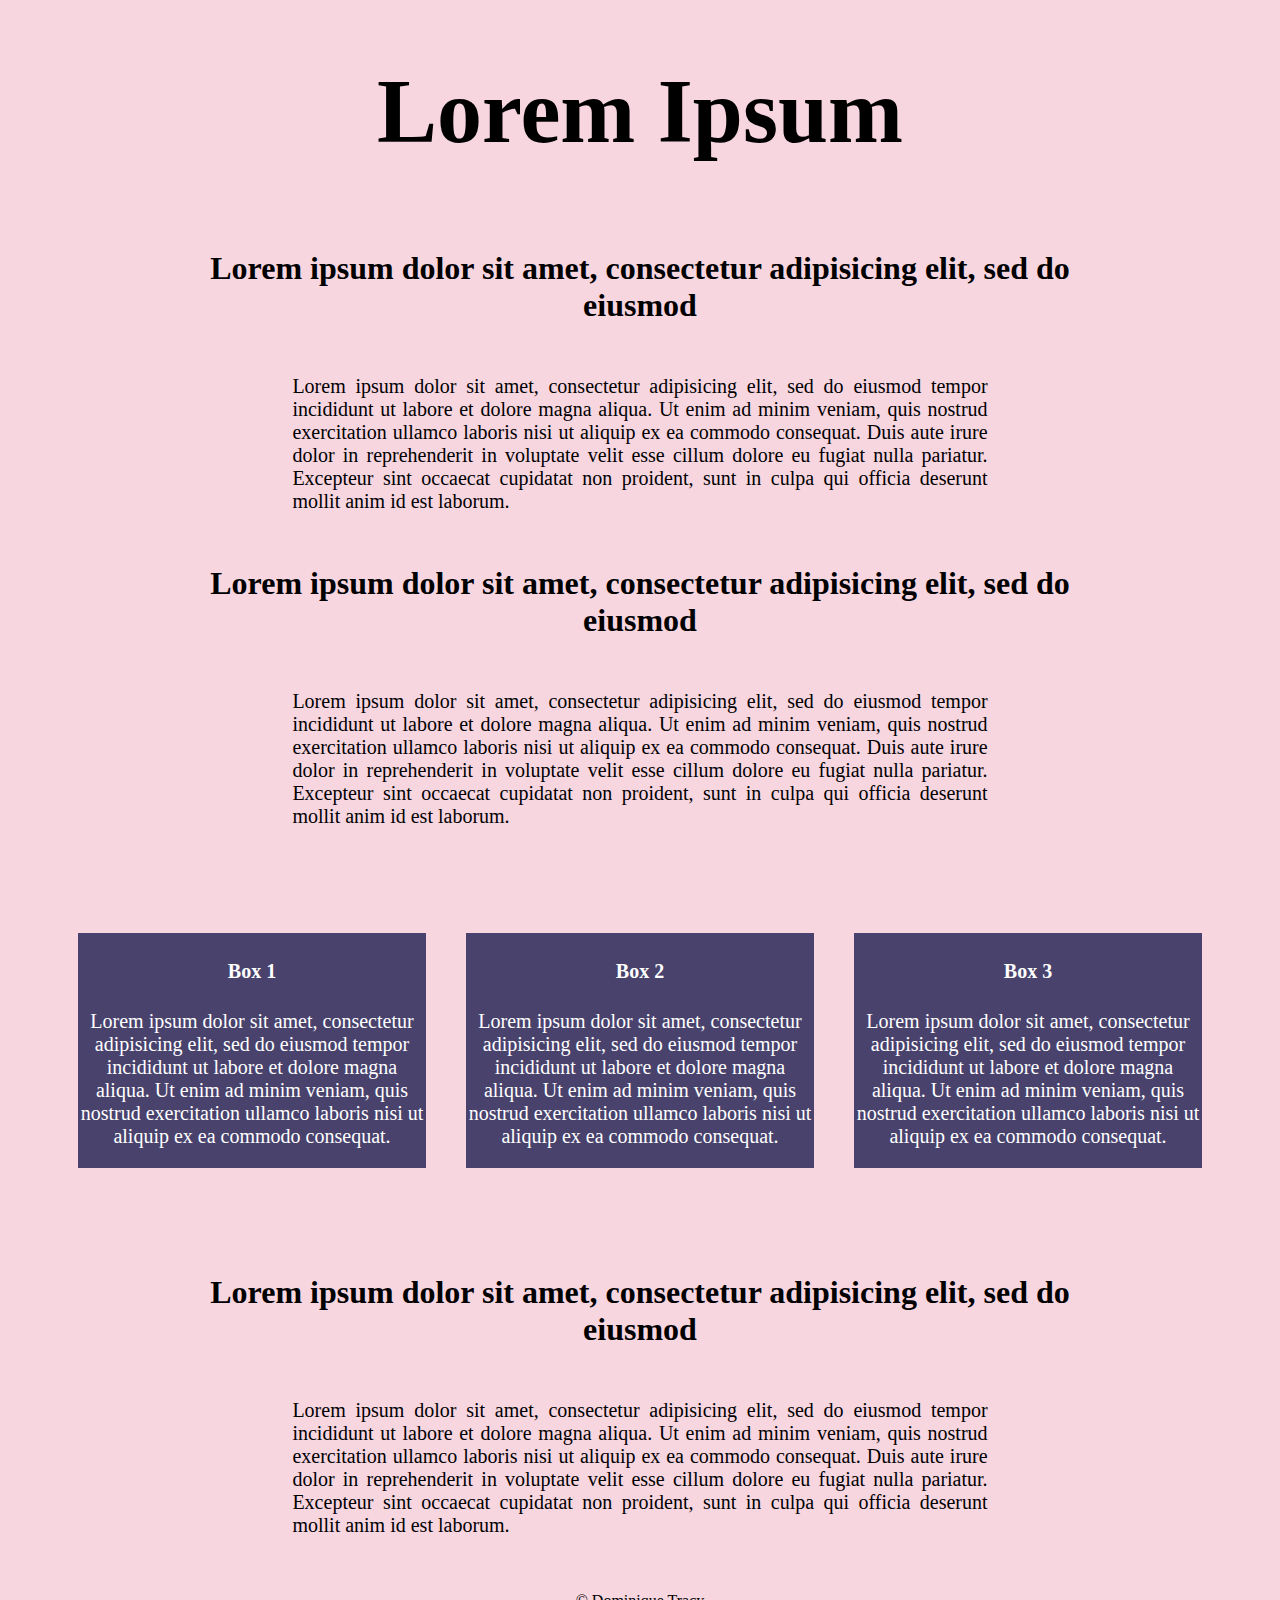
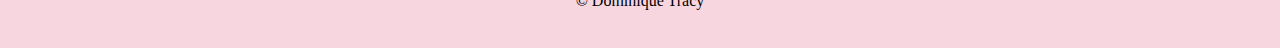
<file: FlexBoxPractice/index.html>
<!DOCTYPE html>
<html lang="en" dir="ltr">
  <head>
    <meta charset="utf-8">
    <meta name="viewport" content="width=device-width, initial-scale=1.0">
    <link rel="stylesheet" href="style.css">
    <title>Hi</title>
  </head>
   <body>

  <!--- Header --->

 <div class="header">
   <head>
     <h1>Lorem Ipsum</h1>
   </head>
 </div>

  <!--- First Paragraph --->

  <div class="heading">
      <h1>Lorem ipsum dolor sit amet, consectetur adipisicing elit, sed do eiusmod</h1>
  </div>
  <div class="paragraph">
      <p>Lorem ipsum dolor sit amet, consectetur adipisicing elit, sed do eiusmod tempor
      incididunt ut labore et dolore magna aliqua. Ut enim ad minim veniam, quis nostrud
      exercitation ullamco laboris nisi ut aliquip ex ea commodo consequat. Duis aute
      irure dolor in reprehenderit in voluptate velit esse cillum dolore eu fugiat nulla
      pariatur. Excepteur sint occaecat cupidatat non proident, sunt in culpa qui officia
      deserunt mollit anim id est laborum.</p>
  </div>

  <!--- Second Paragraph --->

  <div class="heading">
      <h1>Lorem ipsum dolor sit amet, consectetur adipisicing elit, sed do eiusmod</h1>
  </div>
  <div class="paragraph">
      <p>Lorem ipsum dolor sit amet, consectetur adipisicing elit, sed do eiusmod tempor
      incididunt ut labore et dolore magna aliqua. Ut enim ad minim veniam, quis nostrud
      exercitation ullamco laboris nisi ut aliquip ex ea commodo consequat. Duis aute
      irure dolor in reprehenderit in voluptate velit esse cillum dolore eu fugiat nulla
      pariatur. Excepteur sint occaecat cupidatat non proident, sunt in culpa qui officia
      deserunt mollit anim id est laborum.</p>
  </div>

 <!--- FlexBox --->

   <div class="container-1">
     <div class="box1">
       <h4>Box 1</h4>
       <p>Lorem ipsum dolor sit amet, consectetur adipisicing elit, sed do
         eiusmod tempor incididunt ut labore et dolore magna aliqua. Ut enim ad
         minim veniam, quis nostrud exercitation ullamco laboris nisi ut aliquip
         ex ea commodo consequat.</p>
     </div>

     <div class="box2">
       <h4>Box 2</h4>
       <p>Lorem ipsum dolor sit amet, consectetur adipisicing elit, sed do
         eiusmod tempor incididunt ut labore et dolore magna aliqua. Ut enim ad
         minim veniam, quis nostrud exercitation ullamco laboris nisi ut aliquip
         ex ea commodo consequat.</p>
     </div>

     <div class="box3">
       <h4>Box 3</h4>
       <p>Lorem ipsum dolor sit amet, consectetur adipisicing elit, sed do
         eiusmod tempor incididunt ut labore et dolore magna aliqua. Ut enim ad
         minim veniam, quis nostrud exercitation ullamco laboris nisi ut aliquip
         ex ea commodo consequat.</p>
     </div>
  </div>


 <!--- Third Paragraph --->

     <div class="heading">
       <h1>Lorem ipsum dolor sit amet, consectetur adipisicing elit, sed do eiusmod</h1>
     </div>
     <div class="paragraph">
           <p>Lorem ipsum dolor sit amet, consectetur adipisicing elit, sed do eiusmod tempor
           incididunt ut labore et dolore magna aliqua. Ut enim ad minim veniam, quis nostrud
           exercitation ullamco laboris nisi ut aliquip ex ea commodo consequat. Duis aute
           irure dolor in reprehenderit in voluptate velit esse cillum dolore eu fugiat nulla
           pariatur. Excepteur sint occaecat cupidatat non proident, sunt in culpa qui officia
           deserunt mollit anim id est laborum.</p>
     </div>

  <footer>	&copy; Dominique Tracy</footer>
  </body>
</html>
</file>
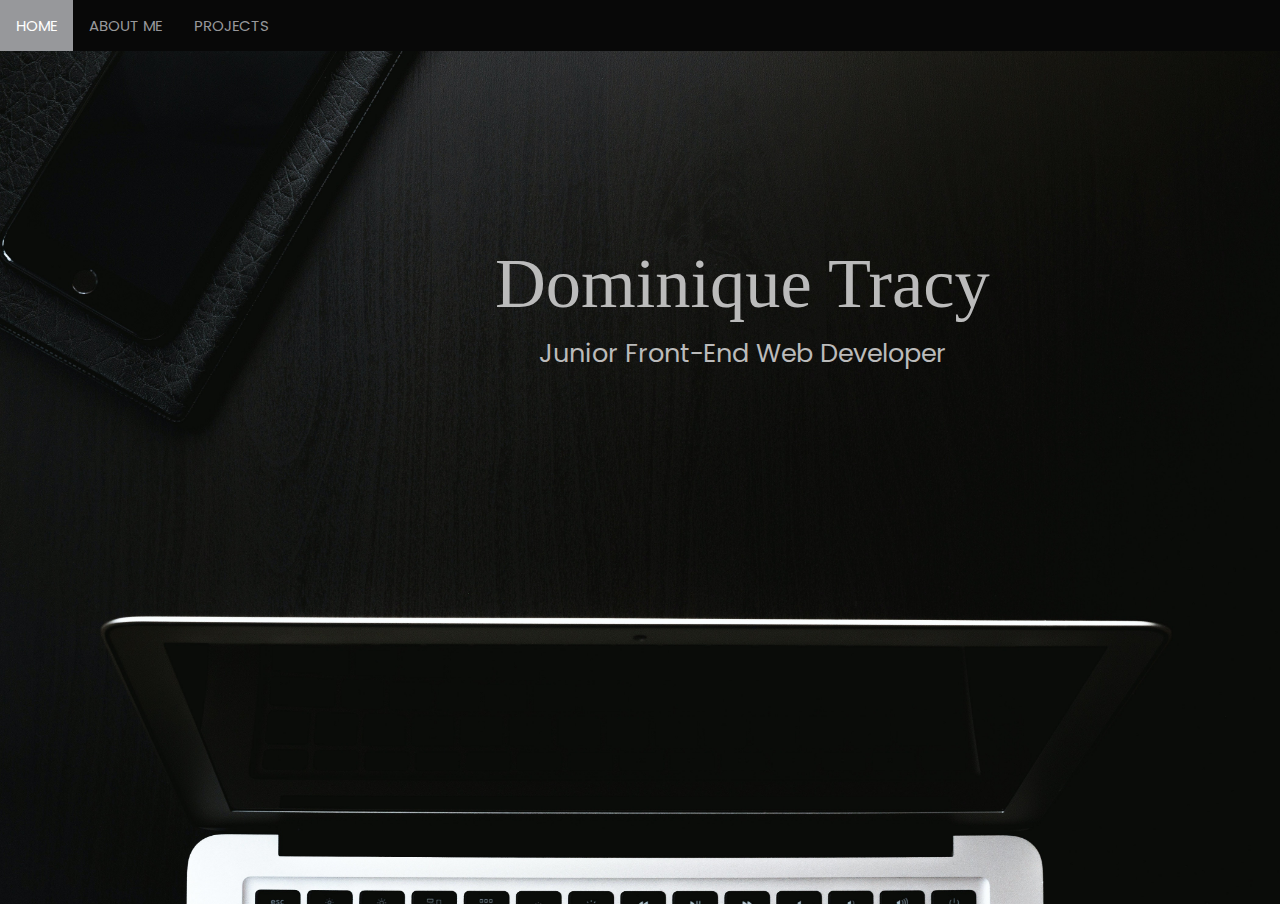
<file: Portfolio/index.html>
<!DOCTYPE html>
<html lang="en" dir="ltr">
  <head>
    <meta charset="utf-8">
    <meta name="viewport" content="width=device-width, initial-scale=1">
    <link rel="stylesheet" href="styles.css">
    <link rel="preconnect" href="https://fonts.gstatic.com">
    <link rel="preconnect" href="https://fonts.gstatic.com">
    <link rel="preconnect" href="https://fonts.gstatic.com">
    <link href="https://fonts.googleapis.com/css2?family=Poppins:wght@300&display=swap" rel="stylesheet">
    <title>Dominique Tracy</title>
  </head>
  <body>

  <!--- NavBar --->
  <nav>
    <div class="topnav">
      <a class="active" href="index.html">Home</a>
      <a href="aboutme.html">About Me</a>
      <a href="projects.html">Projects</a>
    </div>
  </nav>

   <!--- Section One --->

   <div class="main-container">
      <img src="mainimage.jpg" alt="computer and iphone on table">
   </div>

   <div class="imageheading"
      <h1>Dominique Tracy</h1>
   </div>

   <div class="imagemiddle">
     <p>Junior Front-End Web Developer</p>
  </div>

   </body>
 </html>
</file>
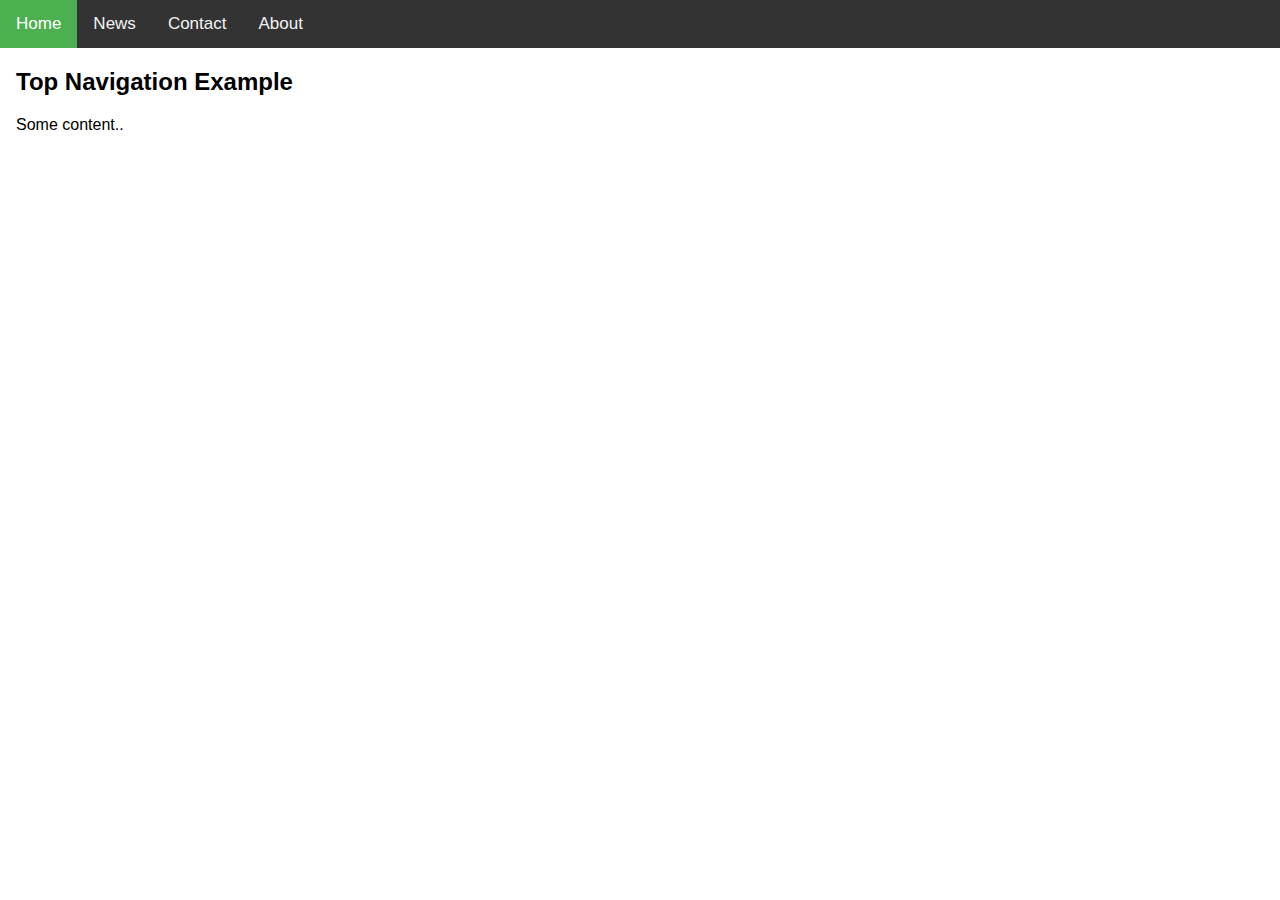
<file: Practice Code Folder/index.html>
<!DOCTYPE html>
<html>
<head>
<meta name="viewport" content="width=device-width, initial-scale=1">
<style>
body {
  margin: 0;
  font-family: Arial, Helvetica, sans-serif;
}

.topnav {
  overflow: hidden;
  background-color: #333;
}

.topnav a {
  float: left;
  color: #f2f2f2;
  text-align: center;
  padding: 14px 16px;
  text-decoration: none;
  font-size: 17px;
}

.topnav a:hover {
  background-color: #ddd;
  color: black;
}

.topnav a.active {
  background-color: #4CAF50;
  color: white;
}
</style>
</head>
<body>

<div class="topnav">
  <a class="active" href="#home">Home</a>
  <a href="#news">News</a>
  <a href="#contact">Contact</a>
  <a href="#about">About</a>
</div>

<div style="padding-left:16px">
  <h2>Top Navigation Example</h2>
  <p>Some content..</p>
</div>

</body>
</html>
</file>
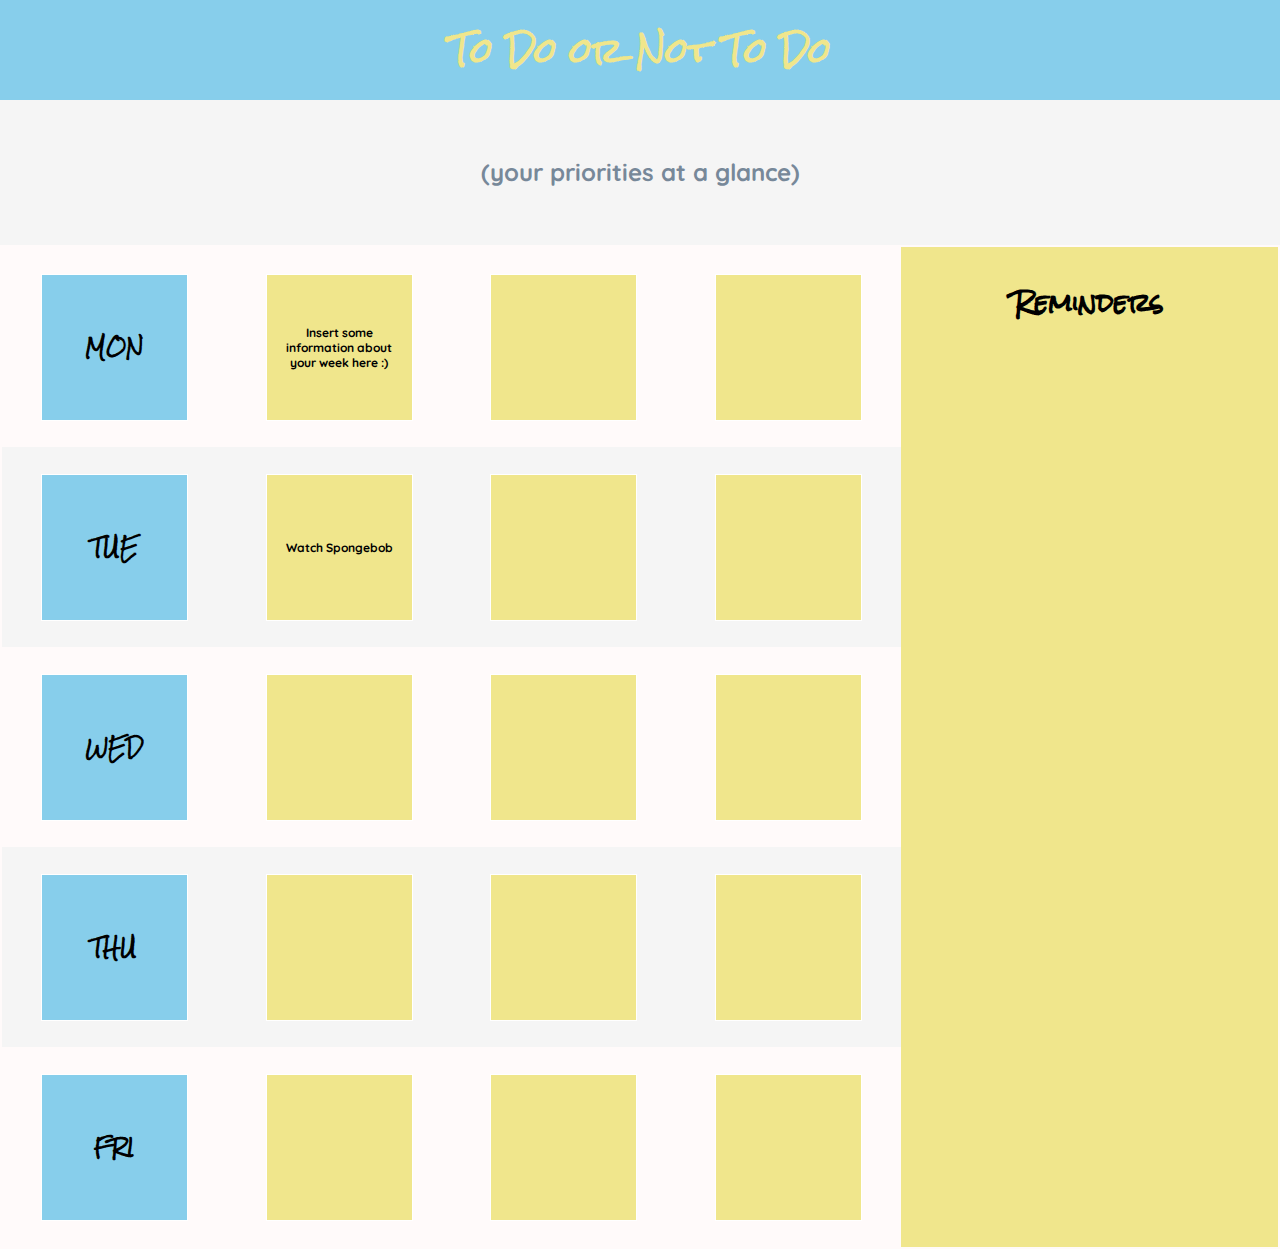
<file: ToDo List/index.html>
<!DOCTYPE html>
<html>

<head>
  <title>To Do App</title>
  <link rel="stylesheet" href="style.css" type="text/css">
  <link href="https://fonts.googleapis.com/css?family=Quicksand" rel="stylesheet">
  <link href="https://fonts.googleapis.com/css?family=Rock+Salt" rel="stylesheet">
</head>
<body>

  <!-- Header -->

  <div id="header">
    <h1>To Do or Not To Do</h1>
    <h2 class="tagline">(your priorities at a glance)</h2>
  </div>

  <!-- App Container -->

  <div class="container">

    <!-- To Do Section -->

    <div class="week">
      <div class="row secondary-background">
        <div class="day square"><h3>MON</h3></div>
        <div class="task square">
          <p> Insert some information about your week here :) </p>
        </div>
        <div class="task square"></div>
        <div class="task square"></div>
      </div>
      <div class="row">
        <div class="day square"><h3>TUE</h3></div>
        <div class="task square">
          <p>Watch Spongebob</p>
        </div>
        <div class="task square"></div>
        <div class="task square"></div>
      </div>
      <div class="row secondary-background">
        <div class="day square"><h3>WED</h3></div>
        <div class="task square"></div>
        <div class="task square"></div>
        <div class="task square"></div>
      </div>
      <div class="row">
        <div class="day square"><h3>THU</h3></div>
        <div class="task square"></div>
        <div class="task square"></div>
        <div class="task square"></div>
      </div>
      <div class="row secondary-background">
        <div class="day square"><h3>FRI</h3></div>
        <div class="task square"></div>
        <div class="task square"></div>
        <div class="task square"></div>
      </div>
    </div>

    <!-- Reminders Section -->

    <div class="reminders">
      <h3>Reminders</h3>
    </div>
  </div>

  <!-- Footer -->

  <footer>
    <span class="tagline"></span>
  </footer>
</body>
</html>
</file>
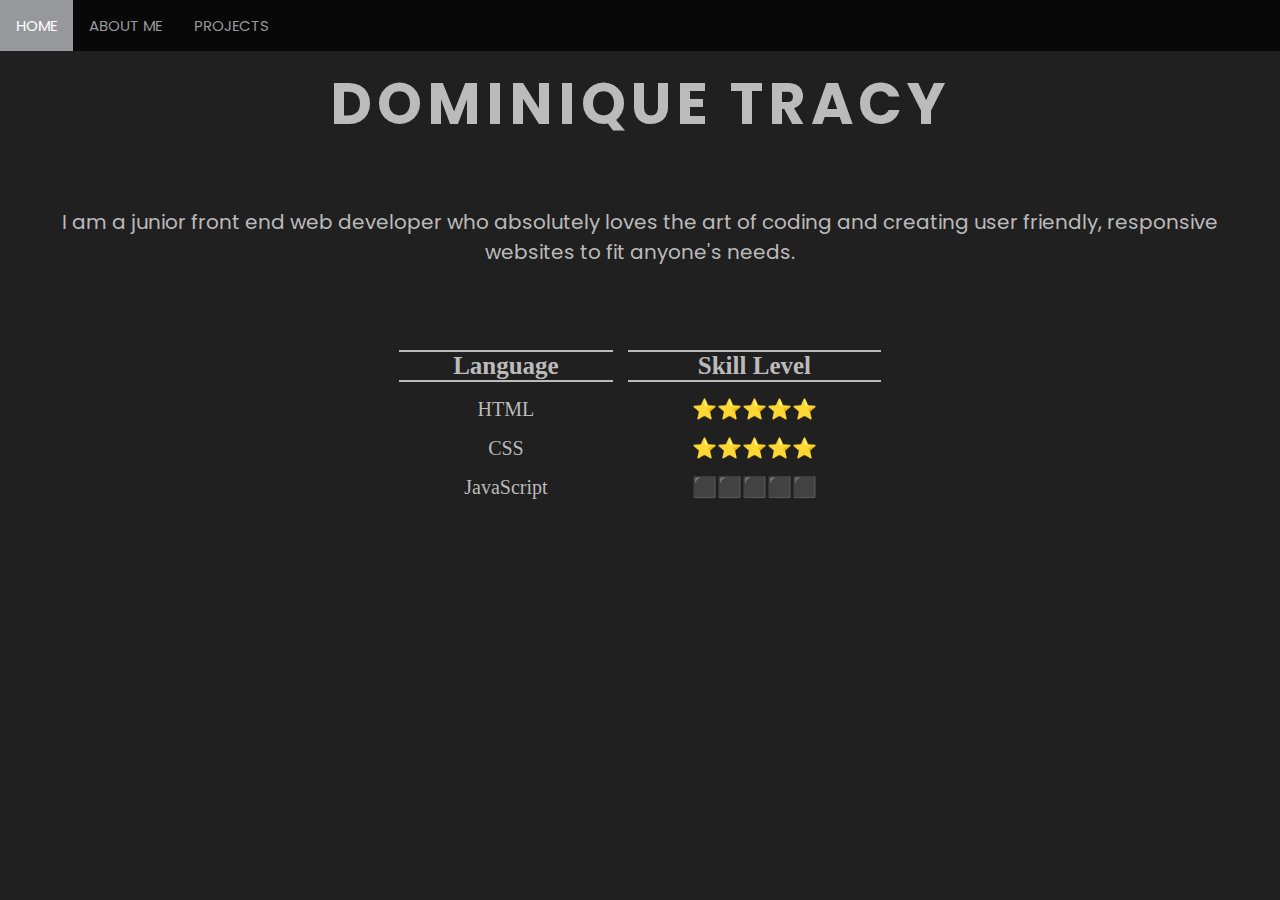
<file: Portfolio/aboutme.html>
<!DOCTYPE html>
<html lang="en" dir="ltr">
  <head>
    <meta charset="utf-8">
    <meta name="viewport" content="width=device-width, initial-scale=1">
    <link rel="stylesheet" href="./aboutme.css">
    <link href="https://fonts.googleapis.com/css2?family=Poppins:wght@300&display=swap" rel="stylesheet">
    <title>Dominique Tracy - About Me</title>
  </head>
  <body>

  <nav>
    <div class="topnav">
      <a class="active" href="index.html">Home</a>
      <a href="aboutme.html">About Me</a>
      <a href="projects.html">Projects</a>
    </div>
  </nav>

    <!---
    <div class="main-container">
      <img src="choose-this.jpg" alt="marble desk with tech devices on top">
    </div>
    --->

    <div class="top-text">
      <h1>Dominique Tracy</h1>
    </div>
    
    <div class="middle-text">
      <p>I am a junior front end web developer who absolutely loves the art of
      coding and creating user friendly, responsive websites to fit anyone's
      needs.</p>
    </div>
    <br>


    <div class="table">
      <table cellspacing="15" style="text-align:center;">
        <thead>
          <th>Language</th>
          <th>Skill Level</th>
        </thead>
        <tr>
          <td>HTML</td>
          <td>⭐⭐⭐⭐⭐</td>
        </tr>
          <td>CSS</td>
          <td>⭐⭐⭐⭐⭐</td>
        </tr>
          <td>JavaScript</td>
          <td>⬛⬛⬛⬛⬛</td>
        </tr>
      </table>
    </div>





    <br>
    <br>



  </body>
<html>
</file>
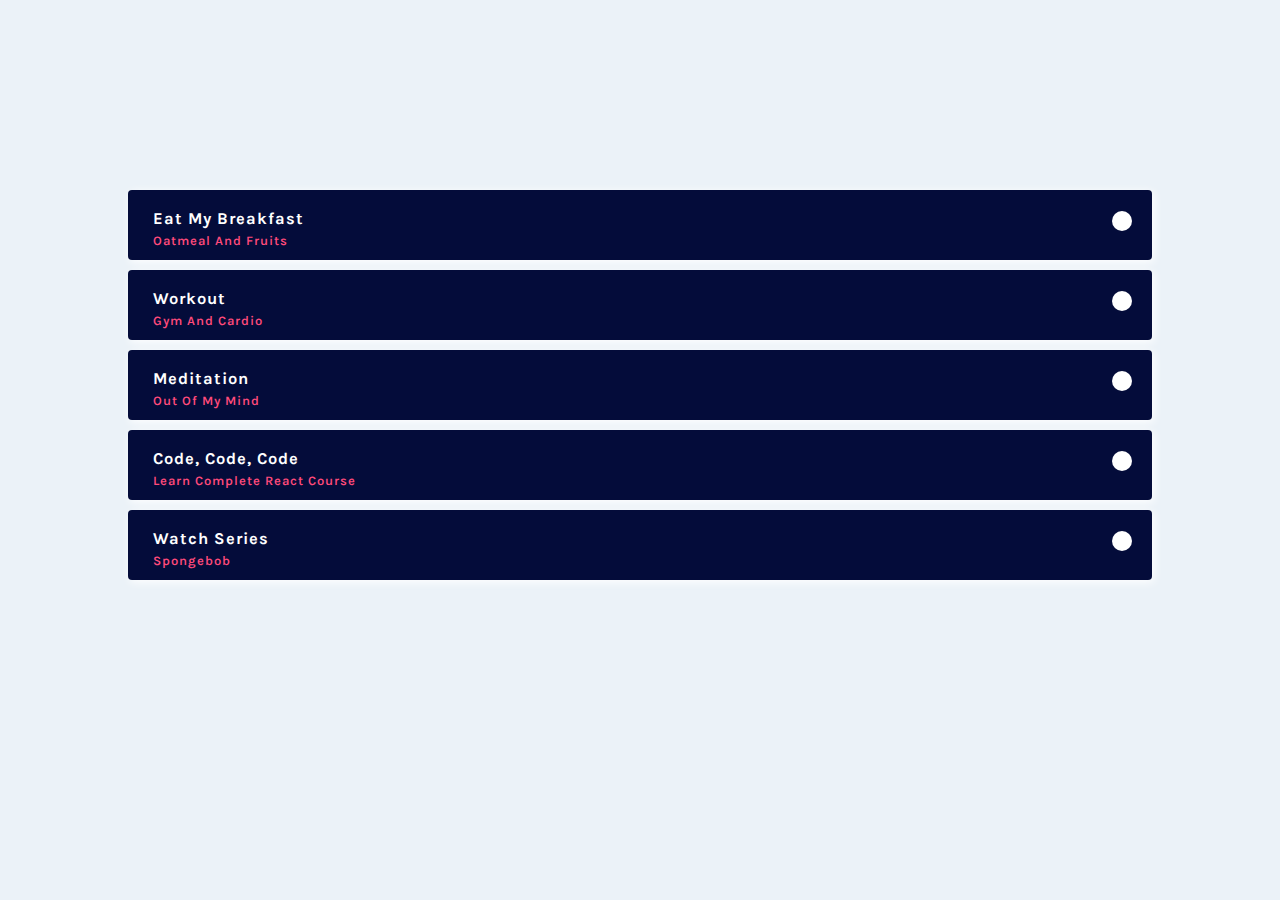
<file: Portfolio/link1.html>
<!DOCTYPE html>
<html lang="en" dir="ltr">
  <head>
    <meta charset="utf-8">
    <link rel="preconnect" href="https://fonts.gstatic.com">
    <link href="https://fonts.googleapis.com/css2?family=Karla&display=swap" rel="stylesheet">
    <link rel="stylesheet" href="link1.css">
    <title>Dominique Tracy - Project 1</title>
  </head>
  <body>

    <div class="tasks">
      <input id="label-1" type="checkbox"/>
      <label for="label-1">
        <h2>Eat My Breakfast<span>oatmeal and fruits</span></h2>
      </label>

      <input id="label-2" type="checkbox"/>
      <label for="label-2">
        <h2>Workout<span>gym and cardio</span></h2>
      </label>

      <input id="label-3" type="checkbox"/>
      <label for="label-3">
        <h2>Meditation<span>out of my mind</span></h2>
      </label>

      <input id="label-3" type="checkbox"/>
      <label for="label-3">
        <h2>Code, Code, Code<span>Learn Complete React Course</span></h2>
      </label>

      <input id="label-4" type="checkbox"/>
      <label for="label-4">
        <h2>Watch series<span>Spongebob</span></h2>
      </label>









  </body>
</html>
</file>
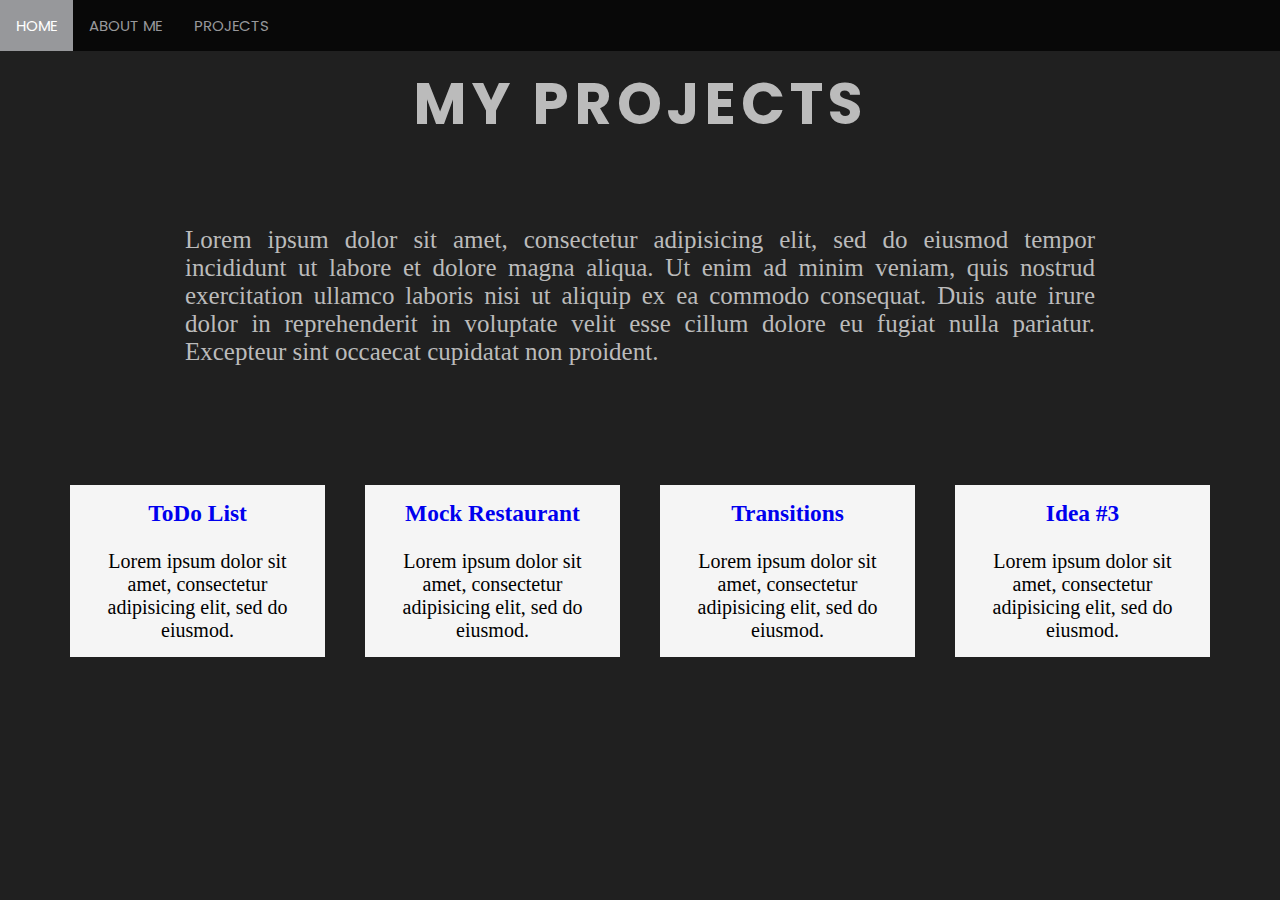
<file: Portfolio/projects.html>
<!DOCTYPE html>
<html lang="en" dir="ltr">
  <head>
    <meta charset="utf-8">
    <meta name="viewport" content="width=device-width, initial-scale=1">
    <title>Dominique Tracy - Projects</title>
    <link rel="stylesheet" href="projects.css">
    <link href="https://fonts.googleapis.com/css2?family=Poppins:wght@300&display=swap" rel="stylesheet">
  </head>
  <body>

<!--- NAV --->

    <nav>
      <div class="topnav">
        <a class="active" href="index.html">Home</a>
        <a href="aboutme.html">About Me</a>
        <a href="projects.html">Projects</a>
      </div>
    </nav>

<!--- HEADING --->

    <div class="head-container"
      <header>
        <h1>My Projects</h1>
      </header>
    </div>
    <br>
    <br>
    <br>

<!--- FIRST PARAGRAPH --->

    <div class="par1">
      <p>Lorem ipsum dolor sit amet, consectetur adipisicing elit,
        sed do eiusmod tempor incididunt ut labore et dolore magna
        aliqua. Ut enim ad minim veniam, quis nostrud exercitation
        ullamco laboris nisi ut aliquip ex ea commodo consequat.
        Duis aute irure dolor in reprehenderit in voluptate velit
         esse cillum dolore eu fugiat nulla pariatur. Excepteur sint
         occaecat cupidatat non proident.</p>
    </div>

<!---  BOXES --->

    <div class="container-1">

      <div class="box1">
        <h3><a href="link1.html">ToDo List</h3><a>
          <br>
        <p>Lorem ipsum dolor sit amet, consectetur adipisicing elit, sed do eiusmod.</p>
      </div>

      <div class="box2">
        <h3><a href="index.html">Mock Restaurant</h3><a>
          <br>
        <p>Lorem ipsum dolor sit amet, consectetur adipisicing elit, sed do eiusmod.</p>
      </div>

      <div class="box3">
        <h3><a href="transitions.html">Transitions</h3><a>
          <br>
        <p>Lorem ipsum dolor sit amet, consectetur adipisicing elit, sed do eiusmod.</p>
      </div>

      <div class="box4">
        <h3><a href="index.html">Idea #3</h3><a>
          <br>
        <p>Lorem ipsum dolor sit amet, consectetur adipisicing elit, sed do eiusmod.</p>
      </div>

   </div>

  </body>
</html>
</file>
<file: FlexBoxPractice/style.css>
body {
  background-color: #f7d6e0;
}

.header {
  text-align: center;
  font-size: 45px;
}

.heading {
  text-align: center;
  width: 75%;
  margin: auto;
  padding: 5px;
}

.paragraph {
  text-align: justify;
  width: 75%;
  margin: auto;
  padding: 5px;
  font-size: 20px;
  width: 55%;
}

.container-1 {
  display: flex;
  align-content: space-between;
  margin-top: 50px;
  margin-bottom: 50px;
  margin-left: 40px;
  margin-right: 40px;
  flex-wrap: wrap;
  padding: 10px;

}

.container-1 div{
  top: 25px;
  background-color: #48426d;
  width: 100px;
  margin: 20px;
  text-align: center;
  font-size: 20px;

}

.box1 {
  flex-basis: 50%;
  flex: 25;
  font-size: 16px;
  background-color: #184d47;

}

.box1 p, h4 {
  color: white;
  flex-basis: 40%;
}

.box2 {
  flex-basis: 50%;
  flex: 25;
  font-size: 16px;

}

.box2 p, h4 {
  color: white;
  flex-basis: 40%;
}

.box3 {
  flex-basis: 50%;
  flex: 25;
  font-size: 16px;


}

.box3 p, h4 {
  color: white;
  flex-basis: 40%;
}

footer {
  text-align: center;
  padding: 30px;
}
</file>
<file: Portfolio/styles.css>
* {
  margin: 0;
  padding: 0px;
  box-sizing: border-box;
}

.topnav {
  overflow: hidden;
  background-color: #080808;
  font-family: 'Poppins', sans-serif;
}

.topnav a {
  float: left;
  color: #97989b;
  text-align: center;
  padding: 14px 16px;
  text-decoration: none;
  font-size: 15px;
  text-transform: uppercase;

}

.topnav a:hover {
  background-color: #ddd;
  color: black;
}

.topnav a.active {
  background-color: #97989b;
  color: white;
}

/*nav {
  display: flex;
  justify-content: space-around;
  align-items: center;
  min-height: 8vh;
  background-color: #080808;
  font-family: 'Poppins', sans-serif;
}

.navlinks a {
  color: #97989b;
  text-transform: uppercase;
  letter-spacing: 5px;
  text-align: center;
  list-style: none;
  float: inherit;
  padding: 0;
  text-decoration: none;
  font-size: 17px;
  margin: auto;

}

.navlinks {
  display: flex;
  justify-content: space-around;
  width: 100%;

}

.navlinks a:hover {
  background-color: #dcdfe3;
  border-radius: 5px;
}
*/
/* End Nav */



/* BODY */

body {
  width: 100%;
  height: auto;
  background-color: white;
}

/* container holding image and text */
.main-container {
  width: 100%;
  margin: 0% 0% 0% 0%;
}

.main-container img {
  width: 100%;
  margin: 0% 0% 0% 0%;
}

/* Words on image */

.imageheading {
  width: 100%;
  position: relative;
  margin-top: -52%;
  text-align: center;
  color: #bbbbbb;
  font-size: 5.5vw;
  font-family: 'times new roman', cursive;
  margin-left: 8%;

}

.imagemiddle {
  text-align: center;
  color: #bbbbbb;
  font-size: 2vw;
  font-family: 'Poppins', sans-serif;
  margin-left: 16%;
  padding-top: 10px;

}

.imagebottom {
  text-align: center;
  color: #bbbbbb;
  font-size: 1.5vw;
  font-family: 'Poppins', sans-serif;
  margin-left: 16%;
  padding-top: 4px;

}



/* Maybe adding this logo
 .logo {
  position: fixed;
  top: 300px;
  left: 880px;
  right: 100px;
}
*/

/*updated 3:14m*/
</file>
<file: ToDo List/style.css>
/* Universal Styles */

body {
  margin: 0px;
  background-color: WhiteSmoke;
  font-family: 'Rock Salt', cursive;
  text-align: center;
}

.secondary-background {
  background-color: Snow;
}

.tagline {
  font-family: 'Quicksand', sans-serif;
  color: LightSlateGrey;
  line-height: 125px;
}

/* Header */

h1 {
  margin: 0;
  background-color: SkyBlue;
  line-height: 100px;
  color: Khaki;
}

h2 {
  margin: 10px;
}

/* App Container */

.container {
  border: 2px solid Snow;
  display: flex;
}

/* To Do Section */

.week {
  display: inline-flex;
  flex-grow: 3;
  flex-direction: column;
}

.row {
  min-height: 200px;
  display: flex;
  flex-wrap: wrap;
  justify-content: space-around;
  align-items: center;
}

.square {
  width: 125px;
  height: 125px;
  padding: 10px;
  display: flex;
  justify-content: center;
  align-items: center;
}

.day.square {
  background-color: SkyBlue;
  border: 1px solid white;
}

.task.square {
  background-color: Khaki;
  border: 1px solid white;
}

.task p {
  font-family: 'Quicksand', sans-serif;
  font-weight: 700;
  font-size: 12px;
}

/* Reminders */

.reminders {
  background-color: Khaki;
  display: inline-flex;
  flex-grow: 2;
}

.reminders h3 {
  width: 100%;
  margin: 10px;
  color: black;
  line-height: 90px;
  font-size: 24px;
}

/* Footer */

footer {
  font-size: 24px;
}
</file>
<file: Portfolio/aboutme.css>
* {
    margin: 0px;
    padding: 0px;
    box-sizing: border-box;

}

.topnav {
  overflow: hidden;
  background-color: #080808;
  font-family: 'Poppins', sans-serif;
}

.topnav a {
  float: left;
  color: #97989b;
  text-align: center;
  padding: 14px 16px;
  text-decoration: none;
  font-size: 15px;
  text-transform: uppercase;

}

.topnav a:hover {
  background-color: #ddd;
  color: black;
}

.topnav a.active {
  background-color: #97989b;
  color: white;
}

html {
  scroll-behavior: smooth;
  overflow: scroll;
}

body {
  width:100%;
  margin: 0% 0% 0% 0%;
  height: auto;
  overflow: hidden;
  background-color: #202020;
}

.maincontainer {
  width: 100%;
  margin: 0% 0% 0% 0%;
}

/*
img {
  height: 100%;
  width: 100%;
}

.maincontainer img {
  width: 100%;
}
*/

.top-text h1 {
  padding-top: 10px;
  font-family: 'Poppins', sans-serif;
  color: #bbbbbb;
  text-transform: uppercase;
  letter-spacing: 5px;
  font-size: 4.5vw;
  text-align: center;

}

.middle-text p {
  padding-top: 10px;
  text-align: center;
  color: #bbbbbb;
  font-family: 'Poppins', sans-serif;
  font-size: 20px;
  margin: 50px;

}

table {
  margin-left:auto;
  margin-right:auto;
  width: 40%;
  color: #bbbbbb;
  font-family: font-family: 'Crimson Text', serif;


}

.table th {
  border-bottom: 2px solid #bbbbbb;
  border-top: 2px solid #bbbbbb;
  font-size: 25px;
}

.table td {
  font-size: 20px;
}
</file>
<file: Portfolio/link1.css>
html, body {
  margin: 0;
  padding: 0;
  border: 0;
}

body {
  background: #EBF2F8;
  font-family: 'Karla', sans-serif;
}

.tasks {
  width: 80%;
  height: 80%;
  position: absolute;
  top: 20%;
  left: 0px;
  right: 0px;
  margin: 0px auto;
}

input[type=checkbox] {
  display: none;
}

label {
  background: #040C3A;
  height: 70px;
  width: 100%;
  display: block;
  color: #fff;
  box-shadow: 2px 2px 10px;
  text-transform: capitalize;
  font-weight: 900;
  font-size: 11px;
  letter-spacing: 1px;
  text-indent: 20px;
  cursor: pointer;
  transition: all 0.7s ease;
  position: relative;
  padding: 5px;
  box-sizing: border-box;
  border-radius: 4px;
  margin: 10px 0;
}

label h2 span {
  display: block;
  font-size: 13px;
  text-transform: capitalize;
  font-weight: 600;
  color: #FF4A7B;
  margin-top: 5px;
}

label:before {
  content: "";
  width: 20px;
  height: 20px;
  background: #fff;
  display: block;
  position: absolute;
  border-radius: 100%;
  right: 20px;
  top: 30%;
  transition: border 0.7 ease
}
#label-1checked ~ label[for=label-1],
#label-2checked ~ label[for=label-2],
#label-3checked ~ label[for=label-3],
#label-4checked ~ label[for=label-4],
#label-5checked ~ label[for=label-5]{
  background: #FF4A7B;
  color: #fff;
}
#label-1checked ~ label[for=label-1] h2 span,
#label-2checked ~ label[for=label-2] h2 span,
#label-3checked ~ label[for=label-3] h2 span,
#label-4checked ~ label[for=label-4] h2 span,
#label-5checked ~ label[for=label-5] h2 span{
  color: #040C3A;
}
#label-1checked ~ label[for=label-1]:before,
#label-2checked ~ label[for=label-2]:before,
#label-3checked ~ label[for=label-3]:before,
#label-4checked ~ label[for=label-4]:before,
#label-5checked ~ label[for=label-5]:before{
  background: url("check.png") no-repeat center center;
  background-size: cover;
}
</file>
<file: Portfolio/projects.css>
* {
  margin: 0px;
  padding: 0px;
  box-sizing: border-box;
}

/*********************** NAV ***********************/

.topnav {
  overflow: hidden;
  background-color: #080808;
  font-family: 'Poppins', sans-serif;
}

.topnav a {
  float: left;
  color: #97989b;
  text-align: center;
  padding: 14px 16px;
  text-decoration: none;
  font-size: 15px;
  text-transform: uppercase;

}

.topnav a:hover {
  background-color: #ddd;
  color: black;
}

.topnav a.active {
  background-color: #97989b;
  color: white;
}

/*********************** BODY ***********************/

body {
  background-color: #202020;
  height: auto;
  width: 100%;
}

/*********************** HEADING ***********************/

.head-container h1 {
  padding-top: 10px;
  font-family: 'Poppins', sans-serif;
  color: #bbbbbb;
  text-transform: uppercase;
  letter-spacing: 5px;
  font-size: 4.5vw;
  text-align: center;

}

/*********************** FIRST PARAGRAPH ***********************/

.par1 p {
  text-align: justify;
  width: 75%;
  margin: auto;
  padding: 25px;
  font-size: 25px;
  width: 75%;
  color: #bbbbbb;
}

/*********************** BOX CONTAINERS ***********************/

.container-1 {
  display: flex;
  height: 300px;
  align-items: center;
  margin-top: 30px;
  margin-bottom: 50px;
  margin-left: 40px;
  margin-right: 40px;
  flex-wrap: wrap;
  padding: 10px;

}

.container-1 div{
  top: 25px;
  background-color: #f5f5f5;
  flex-basis: 100px;
  margin: 20px;
  text-align: center;
  font-size: 20px;

}

.container-1 a {
  text-decoration: none;
}

.container-1 h3 {
  color: black;
}

/*********************** BOXES ***********************/

.box1 {
  flex: 25;
  padding: 15px;

}

.box2 {
  flex: 25;
  padding: 15px;

}

.box3 {
  flex: 25;
  padding: 15px;
}

.box4 {
  flex: 25;
  padding: 15px;
}

/*********************** BOXES SPECS ***********************/

.box1 h4 {

  margin: 20px;
  color: black;
  text-transform: uppercase;
  font-family: 'times new roman', cursive;
  flex-basis: 40%;

}

.box2 h4 {
  display: block;
  margin: 20px;
  color: black;
  text-transform: uppercase;
  font-family: 'times new roman', cursive;

}

.box3 h4 {
  margin: 20px;
  color: black;
  text-transform: uppercase;
  font-family: 'times new roman', cursive;

}

.box4 h4 {
  margin: 20px;
  color: black;
  text-transform: uppercase;
  font-family: 'times new roman', cursive;
}

.box1 .box2 .box3 .box4 p {
  justify-content: flex-end;
  color: black;
  text-transform: capitalize;
  font-family: 'times new roman', cursive;
  font-size: 20px;
}
</file>
